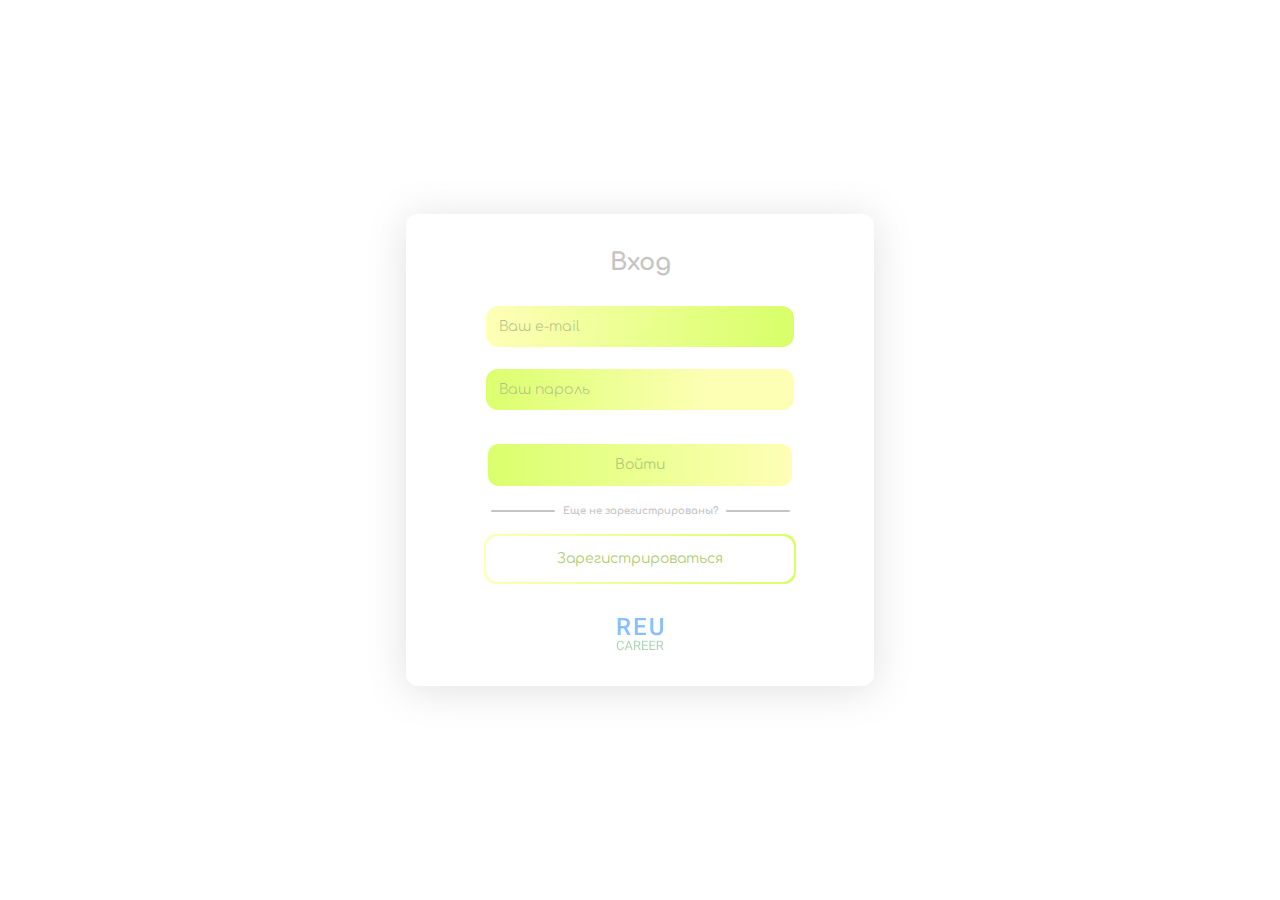
<file: index.html>
<!DOCTYPE html>
<html lang="en">
<head>
    <meta charset="UTF-8">
    <meta http-equiv="X-UA-Compatible" content="IE=edge">
    <meta name="viewport" content="width=device-width, initial-scale=1.0">
    <title>REU-CAREER | LogIn</title>
    <link rel="stylesheet" href="./static/css/style.css">
</head>
<body>
    <section class="login">
        <form class="login-box">
            <h2>Вход</h2>
            <input type="email" placeholder="Ваш e-mail">
            <input type="password" name="" id="" placeholder="Ваш пароль">
            <button class="btn" type="submit">Войти</button>
            <span>Еще не зарегистрированы?</span>
            <div class="btn-sumbit">
                <button class="btn outline" type="submit">Зарегистрироваться</button>
            </div>
            <img src="./media/logo.svg" alt="icon: logo">
        </form>
    </section>
</body>
</html>
</file>
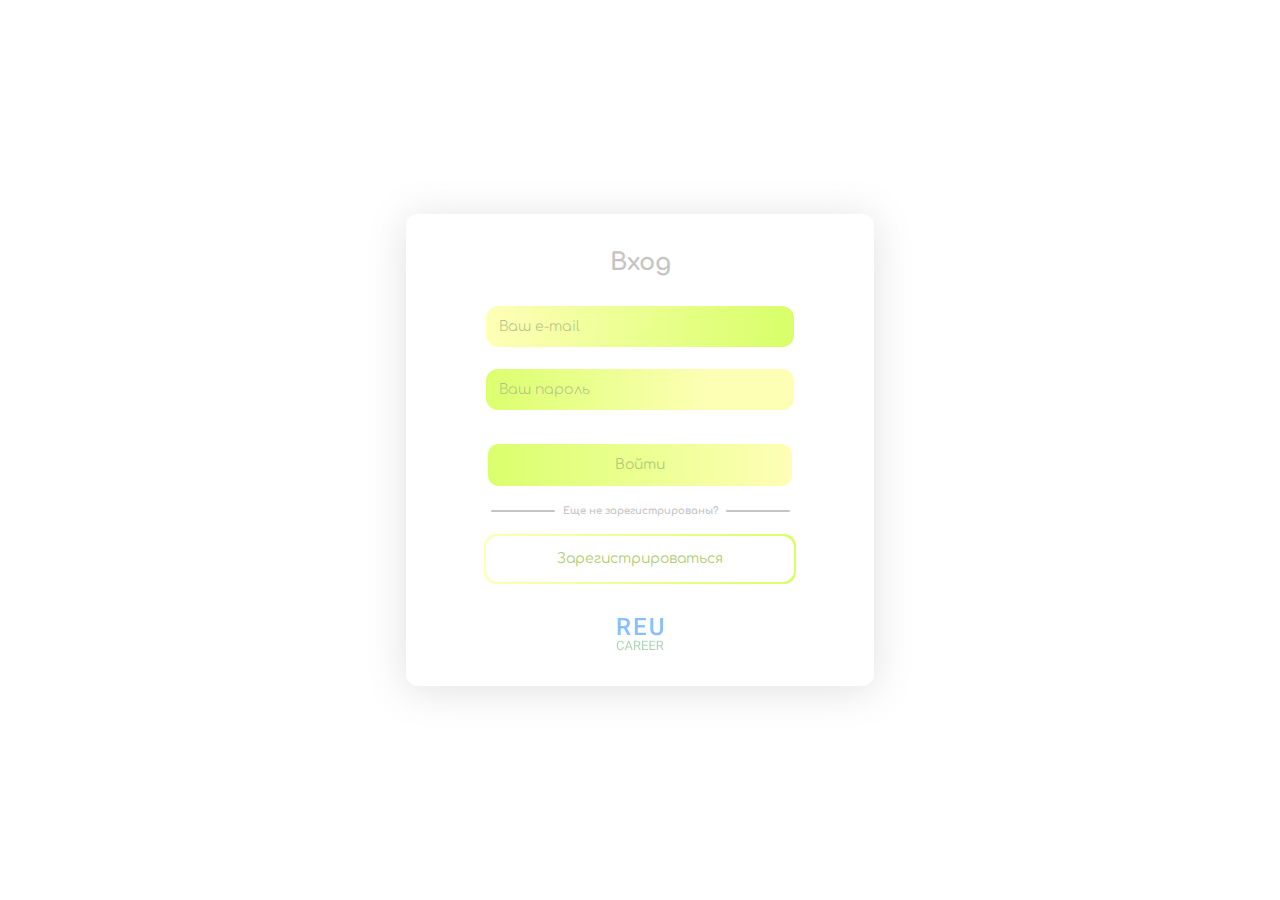
<file: login.html>
<!DOCTYPE html>
<html lang="en">
<head>
    <meta charset="UTF-8">
    <meta http-equiv="X-UA-Compatible" content="IE=edge">
    <meta name="viewport" content="width=device-width, initial-scale=1.0">
    <title>REU-CAREER | Вход</title>
    <link rel="stylesheet" href="./static/css/style.css">
</head>
<body>
    <section class="login">
        <form class="login-box">
            <h2>Вход</h2>
            <input type="email" placeholder="Ваш e-mail">
            <input type="password" name="" id="" placeholder="Ваш пароль">
            <button class="btn" type="submit">Войти</button>
            <span>Еще не зарегистрированы?</span>
            <div class="btn-sumbit">
                <button class="btn outline" type="submit">Зарегистрироваться</button>
            </div>
            <img src="./media/logo.svg" alt="icon: logo">
        </form>
    </section>
</body>
</html>
</file>
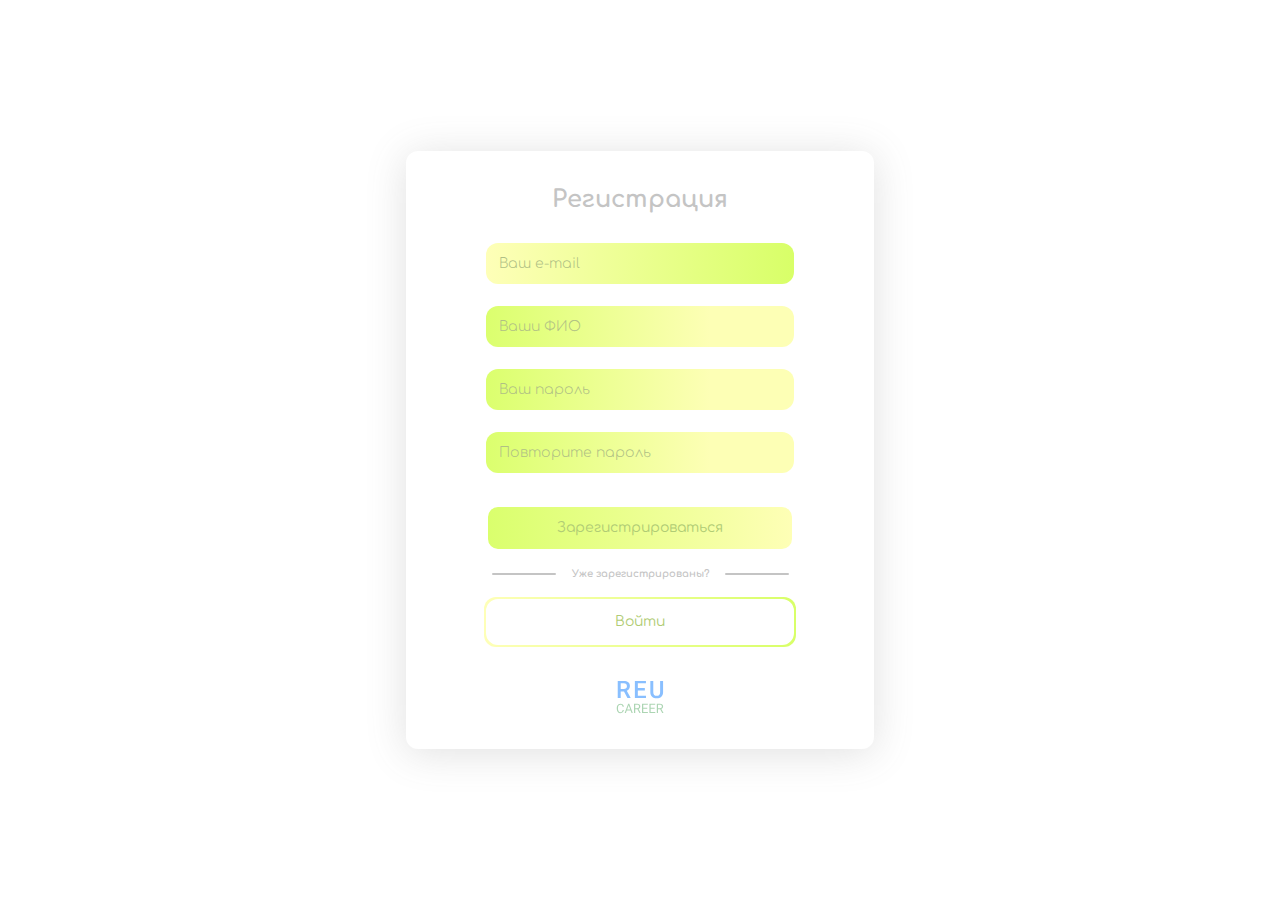
<file: register.html>
<!DOCTYPE html>
<html lang="en">
<head>
    <meta charset="UTF-8">
    <meta http-equiv="X-UA-Compatible" content="IE=edge">
    <meta name="viewport" content="width=device-width, initial-scale=1.0">
    <title>REU-CAREER | Регистрация</title>
    <link rel="stylesheet" href="./static/css/style.css">
</head>
<body>
    <section class="login">
        <form class="login-box">
            <h2>Регистрация</h2>
            <input type="email" placeholder="Ваш e-mail">
            <input type="text" placeholder="Ваши ФИО">
            <input type="password" name="" id="" placeholder="Ваш пароль">
            <input type="password" name="" id="" placeholder="Повторите пароль">
            <button class="btn" type="submit">Зарегистрироваться</button>
            <span id="reg-span">Уже зарегистрированы?</span>
            <div class="btn-sumbit">
                <button class="btn outline">Войти</button>
            </div>
            <img src="./media/logo.svg" alt="icon: logo">
        </form>
    </section>
</body>
</html>
</file>
<file: static/css/style.css>
@import url('https://fonts.googleapis.com/css2?family=Comfortaa:wght@300;400;700&display=swap');

body {
    font-family: 'Comfortaa', cursive;
    margin: 0;
    padding: 0;
    box-sizing: border-box;
}

.login {
    display: flex;
    justify-content: center;
    align-items: center;
    height: 100vh;
}

.login-box {
    display: flex;
    flex-direction: column;
    align-items: center;
    box-shadow:  0px 4px 40px rgba(102, 102, 102, 0.2);
    border-radius: 12px;
    max-width: 450px;
    padding: 35px 78px;
}

.login-box h2 {
    font-weight: 700;
    font-size: 24px;
    line-height: 27px;
    color: #C4C4C4;
    margin-bottom: 30px;
    margin-top: 0;
}

input {
    outline: none;
    border: none;
    padding-top: 13px;
    padding-bottom: 13px;
    padding-left: 13px;
    min-width: 293px;
    margin-bottom: 22px;
    color: #8C9D5A;
}

input[type=email] {
    background: linear-gradient(91.18deg, #FEFFB8 0%, #D8FF68 99.99%);
    border-radius: 12px;
    margin-bottom: 22px;
}

input[type=password],
input[type=text] {
    background: linear-gradient(90.92deg, #DBFF6E 0%, #FDFFB5 72.61%);
    border-radius: 12px;
}

::placeholder {
    font-family: 'Comfortaa', cursive;
    font-weight: 300;
    font-size: 14px;
    line-height: 16px;
    color: #B0BF85;
}

.btn {
    font-family: 'Comfortaa', cursive;
    background: linear-gradient(90deg, #DAFF6D 0%, #FEFFB6 100%);
    border-radius: 12px;
    outline: none;
    border: 2px solid #fff;

    font-weight: normal;
    font-size: 14px;
    line-height: 16px;
    color: #B0CC75;
    padding-top: 13px;
    padding-bottom: 13px;
    min-width: 308px;
    cursor: pointer;
    margin-top: 10px;
}

.outline {
    margin-top: 0;
}

.btn-sumbit {
    background: linear-gradient(91.18deg, #FEFFB8 0%, #D8FF68 99.99%);
    border-radius: 12px;

    padding: 2px;

    margin-bottom: 33px;
}

.btn-sumbit button {
    background: #fff;
}

.login-box span {
    display: flex;
    align-items: center;
    font-weight: 700;
    font-size: 10px;
    line-height: 12px;
    color: #C4C4C4;

    margin-top: 17px;
    margin-bottom: 17px;
}

.login-box span::before {
    content: '';
    display: block;
    width: 64px;
    height: 2px;
    background-color: #C4C4C4;
    border-radius: 1px;
    margin-right: 8px;
}

.login-box span::after {
    content: '';
    display: block;
    width: 64px;
    height: 2px;
    background-color: #C4C4C4;
    border-radius: 1px;
    margin-left: 8px;
}

#reg-span::before {
    content: '';
    display: block;
    width: 64px;
    height: 2px;
    background-color: #C4C4C4;
    border-radius: 1px;
    margin-right: 16px;  
}

#reg-span::after {
    content: '';
    display: block;
    width: 64px;
    height: 2px;
    background-color: #C4C4C4;
    border-radius: 1px;
    margin-left: 16px;
}
</file>
